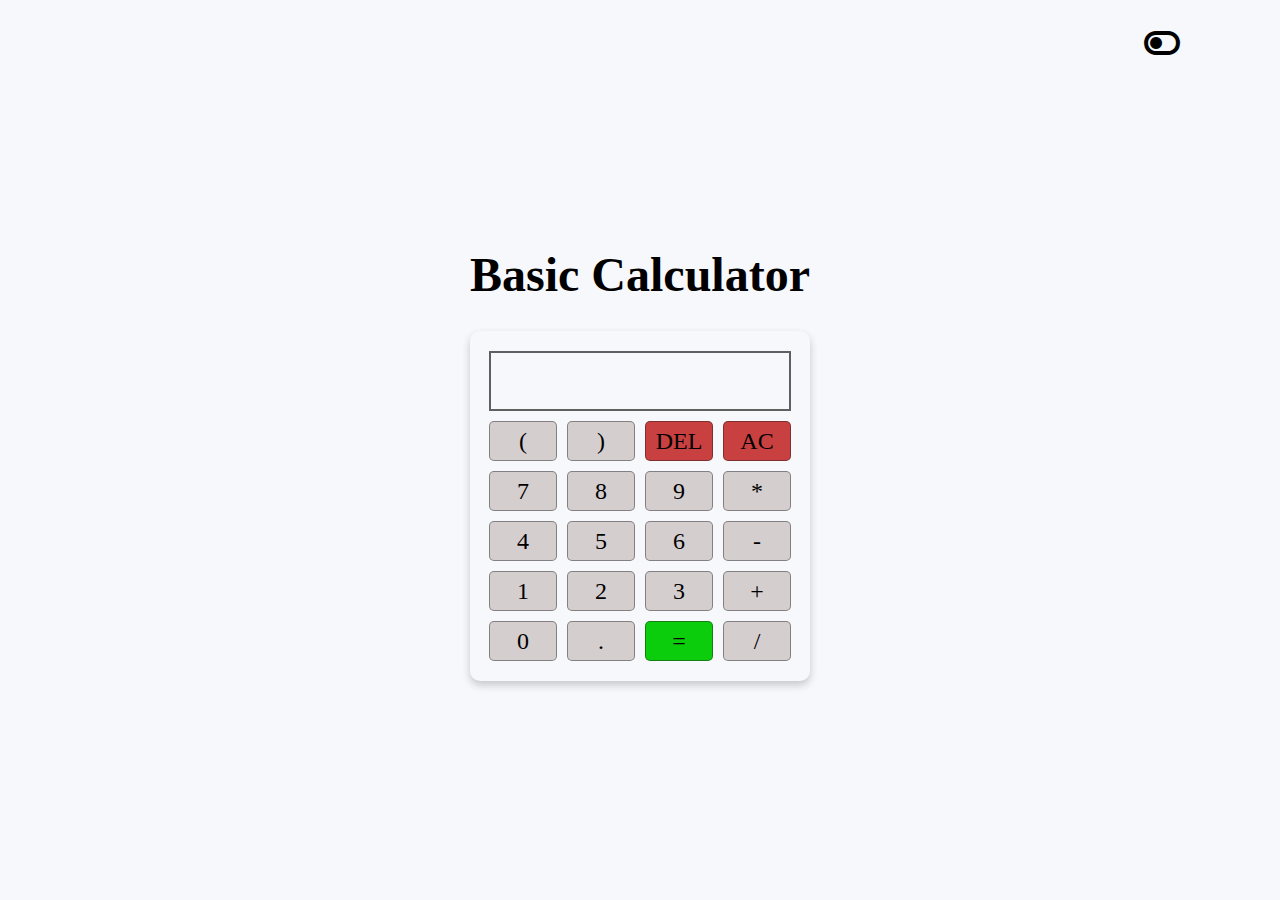
<file: Calculator/index.html>
<!DOCTYPE html>
<html lang="en">
  <head>
    <meta charset="UTF-8" />
    <meta name="viewport" content="width=device-width, initial-scale=1.0" />
    <title>Calculator</title>
    <link rel="stylesheet" href="calculator.css" type="text/css" />
    <link rel="stylesheet" href="https://cdnjs.cloudflare.com/ajax/libs/font-awesome/6.5.1/css/all.min.css"/>
    <script type="text/javascript" src="calculator.js" defer></script>
  </head>
  <body>
    <section>
      <div id="theme-toggler" aria-label="Toggle theme"><i class="fa-solid fa-toggle-off"></i></i></div>
      <h1>Basic Calculator</h1>
      <div class="main-container">
        <div class="calculator">
          <div id="display"></div>
          <button class="calculator-btn">(</button>
          <button class="calculator-btn">)</button>
          <button class="red-color calculator-btn" >DEL</button>
          <button class="red-color calculator-btn">AC</button>
          <button class="calculator-btn">7</button>
          <button class="calculator-btn">8</button>
          <button class="calculator-btn">9</button>
          <button class="calculator-btn">*</button>
          <button class="calculator-btn">4</button>
          <button class="calculator-btn">5</button>
          <button class="calculator-btn">6</button>
          <button class="calculator-btn">-</button>
          <button class="calculator-btn">1</button>
          <button class="calculator-btn">2</button>
          <button class="calculator-btn">3</button>
          <button class="calculator-btn">+</button>
          <button class="calculator-btn">0</button>
          <button class="calculator-btn">.</button>
          <button class="green-color calculator-btn">=</button>
          <button class="calculator-btn">/</button>
        </div>
      </div>
    </section>
  </body>
</html>
</file>
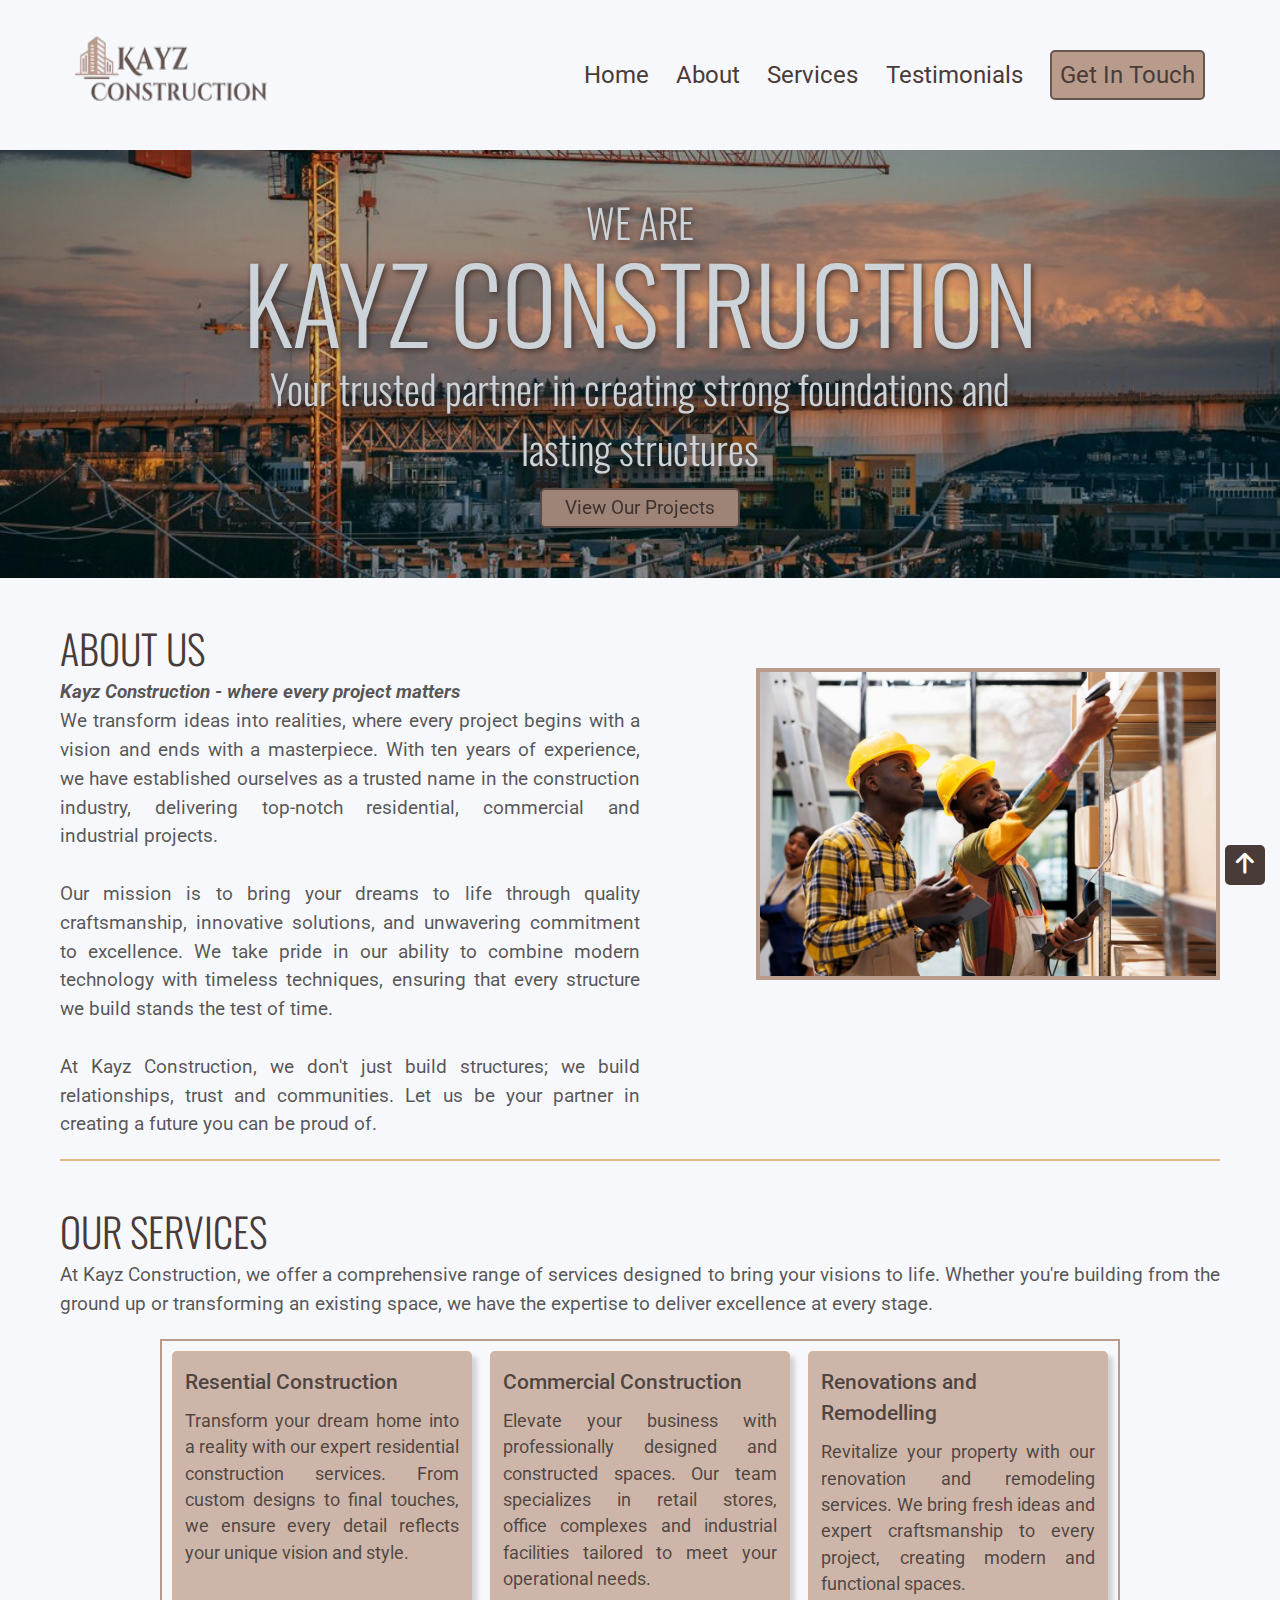
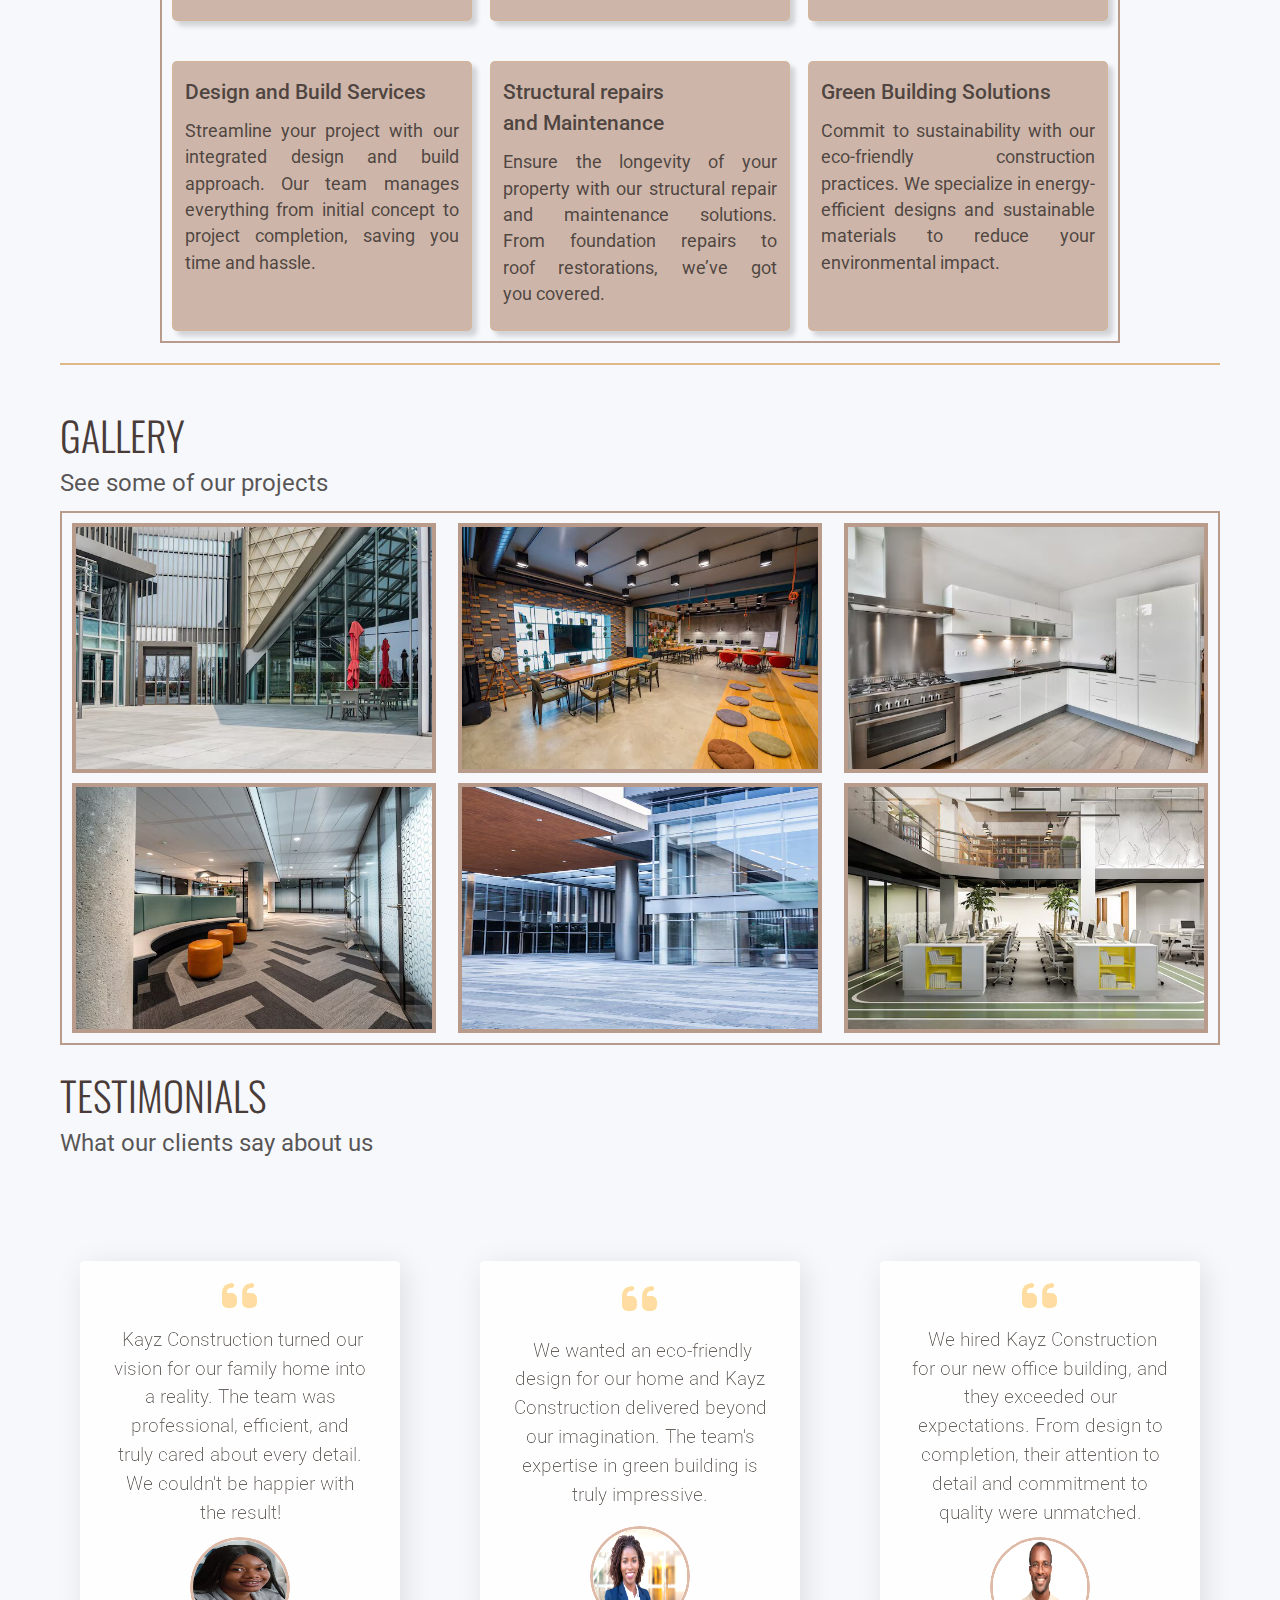
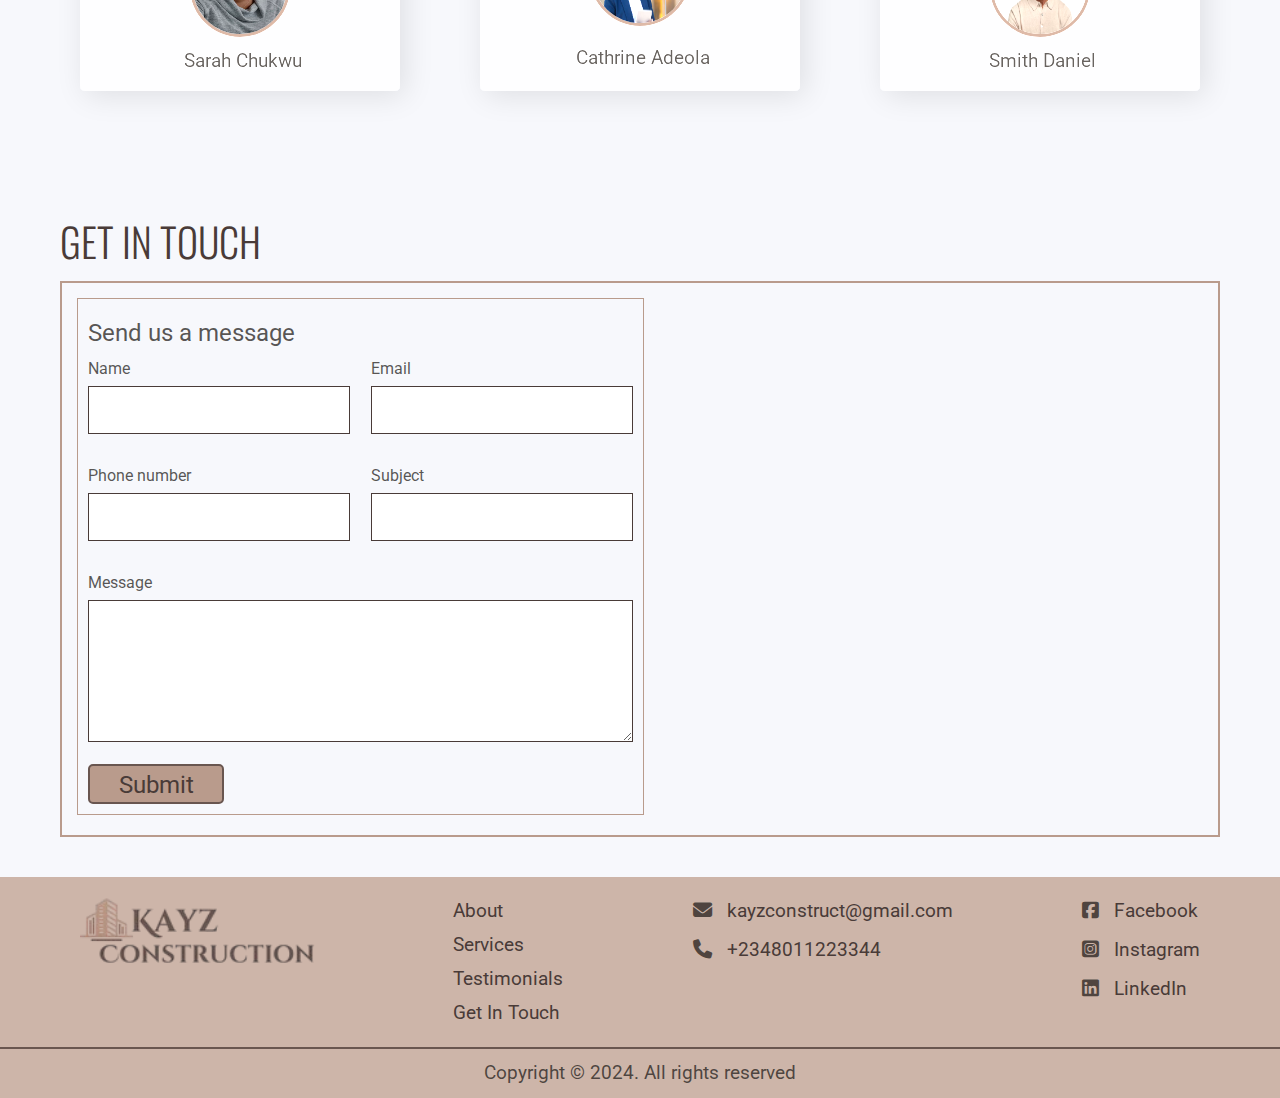
<file: Landing-Page/index.html>
<!DOCTYPE html>
<html lang="en">
  <head>
    <meta charset="UTF-8" />
    <meta name="viewport" content="width=device-width, initial-scale=1.0" />
    <title>Landing Page</title>
    <link rel="stylesheet" href="landing_page.css" type="text/css" />
    <link
      rel="stylesheet"
      href="https://cdnjs.cloudflare.com/ajax/libs/font-awesome/6.5.1/css/all.min.css"
    />
  </head>
  <body>
    <header class="header">
      <section class="primary-nav-container">
        <figure class="figure-img">
          <img src="img/brand-logo.png" alt="Brand Logo" width="200" height="200" />
        </figure>
        <li class="small-screen-nav-diff">
          <a href="#Contact">Get In Touch</a>
        </li>
      </section>
      <nav aria-label="primary-navigation" class="primary-nav">
        <ul>
          <li><a href="#Home">Home</a></li>
          <li><a href="#About-us">About</a></li>
          <li><a href="#Services">Services</a></li>
          <li><a href="#Testimonials">Testimonials</a></li>
          <li><a href="#Contact">Get In Touch</a></li>
        </ul>
      </nav>
    </header>
    <section class="hero">
      <section class="hero-text">
        <h1>
          WE ARE <span class="upper-case-text">KAYZ CONSTRUCTION</span>
          <span class="lower-case-text">
            Your trusted partner in creating strong foundations and
            <span class="lower-case-text"> lasting structures</span></span
          >
        </h1>
      </section>
      <button><a href="#gallery">View Our Projects</a></button>
    </section>
    <main>
      <section class="about-container" id="About-us">
        <section class="text-section">
          <h2>ABOUT US</h2>
          <p class="italics">Kayz Construction - where every project matters</p>
          <p>
            We transform ideas into realities, where every project begins with a vision and ends with a
            masterpiece. With ten years of experience, we have established
            ourselves as a trusted name in the construction industry, delivering
            top-notch residential, commercial and industrial projects. <br />
            <br />Our mission is to bring your dreams to life through quality
            craftsmanship, innovative solutions, and unwavering commitment to
            excellence. We take pride in our ability to combine modern
            technology with timeless techniques, ensuring that every structure
            we build stands the test of time. <br /><br />At Kayz Construction,
            we don't just build structures; we build relationships, trust and
            communities. Let us be your partner in creating a future you can be
            proud of.
          </p>
        </section>
        <section class="img-section">
          <img src="img/construct-img-2.jpg" alt="Men at construction site" />
        </section>
      </section>
      <section id="Services" class="services-section">
        <h2>OUR SERVICES</h2>
        <p>
          At Kayz Construction, we offer a comprehensive range of services
          designed to bring your visions to life. Whether you're building from
          the ground up or transforming an existing space, we have the expertise
          to deliver excellence at every stage.
        </p>
        <section class="services">
          <div class="services-content">
            <h3>Resential Construction</h3>
            <p>
              Transform your dream home into a reality with our expert
              residential construction services. From custom designs to final
              touches, we ensure every detail reflects your unique vision and
              style.
            </p>
          </div>
          <div class="services-content">
            <h3>Commercial Construction</h3>
            <p>
              Elevate your business with professionally designed and constructed
              spaces. Our team specializes in retail stores, office complexes
              and industrial facilities tailored to meet your operational needs.
            </p>
          </div>
          <div class="services-content">
            <h3>Renovations and Remodelling</h3>
            <p>
              Revitalize your property with our renovation and remodeling
              services. We bring fresh ideas and expert craftsmanship to every
              project, creating modern and functional spaces.
            </p>
          </div>
          <div class="services-content">
            <h3>Design and Build Services</h3>
            <p>
              Streamline your project with our integrated design and build
              approach. Our team manages everything from initial concept to
              project completion, saving you time and hassle.
            </p>
          </div>
          <div class="services-content">
            <h3>Structural repairs and Maintenance</h3>
            <p>
              Ensure the longevity of your property with our structural repair
              and maintenance solutions. From foundation repairs to roof
              restorations, we’ve got you covered.
            </p>
          </div>
          <div class="services-content">
            <h3>Green Building Solutions</h3>
            <p>
              Commit to sustainability with our eco-friendly construction
              practices. We specialize in energy-efficient designs and
              sustainable materials to reduce your environmental impact.
            </p>
          </div>
        </section>
      </section>
      <section id="gallery" class="gallery testimonial-text">
        <h2>GALLERY</h2>
        <p>See some of our projects</p>
        <section class="gallery-content">
          <img src="img/construct-img-3.jpg" alt="gallery-image" />
          <img src="img/construct-img-4.jpg" alt="gallery-image" />
          <img src="img/construct-img-5.jpg" alt="gallery-image" />
          <img src="img/construct-img-6.jpg" alt="gallery-image" />
          <img src="img/construct-img-7.jpg" alt="gallery-image" />
          <img src="img/construct-img-8.jpg" alt="gallery-image" />
        </section>
      </section>
      <section id="Testimonials" class="testimonials-section">
        <section class="testimonial-text">
          <h2>TESTIMONIALS</h2>
          <p>What our clients say about us</p>
        </section>
        <section class="testimonial-bg">
          <section class="testimonial-card">
            <i class="fa fa-quote-left" aria-hidden="true"></i>
            <p>
              Kayz Construction turned our vision for our family home into a
              reality. The team was professional, efficient, and truly cared
              about every detail. We couldn't be happier with the result!
            </p>
            <img src="img/client-img-1.jpg" alt="client image" />
            <p class="name">Sarah Chukwu</p>
          </section>
          <section class="testimonial-card">
            <i class="fa fa-quote-left" aria-hidden="true"></i>
            <p>
              We wanted an eco-friendly design for our home and Kayz
              Construction delivered beyond our imagination. The team's
              expertise in green building is truly impressive.
            </p>
            <img src="img/client-img-2.jpg" alt="client image" />
            <p class="name">Cathrine Adeola</p>
          </section>
          <section class="testimonial-card">
            <i class="fa fa-quote-left" aria-hidden="true"></i>
            <p>
              We hired Kayz Construction for our new office building, and they
              exceeded our expectations. From design to completion, their
              attention to detail and commitment to quality were unmatched.
            </p>
            <img src="img/client-img-3.jpg" alt="client image" />
            <p class="name">Smith Daniel</p>
          </section>
        </section>
      </section>
      <section id="Contact" class="contact-section">
        <h2>GET IN TOUCH</h2>
        <section class="contact-content">
          <form action="" class="form-section">
            <h3>Send us a message</h3>
            <div class="form-row">
              <div class="form-div">
                <label for="name">Name</label>
                <input
                  type="text"
                  name="full_name"
                  id="name"
                  autocomplete="on"
                />
              </div>
              <div class="form-div">
                <label for="email">Email</label>
                <input
                  type="email"
                  id="email"
                  name="e-mail"
                  autocomplete="on"
                />
              </div>
            </div>
            <div class="form-row">
              <div class="form-div">
                <label for="phone-number">Phone number</label>
                <input type="tel" id="phone-number" name="tel-number" />
              </div>
              <div class="form-div">
                <label for="subject">Subject</label>
                <input type="text" id="subject" name="title" />
              </div>
            </div>
            <div class="form-textarea">
              <label for="message">Message</label>
              <textarea name="message-content" id="message" rows="5"></textarea>
            </div>
            <button type="submit">Submit</button>
          </form>
          <section class="map-section">
            <iframe
              src="https://www.google.com/maps/embed?pb=!1m18!1m12!1m3!1d253682.6365364848!2d3.118804341705068!3d6.548028132967695!2m3!1f0!2f0!3f0!3m2!1i1024!2i768!4f13.1!3m3!1m2!1s0x103b8b2ae68280c1%3A0xdc9e87a367c3d9cb!2sLagos!5e0!3m2!1sen!2sng!4v1735390033186!5m2!1sen!2sng"
              width="600"
              height="450"
              style="border: 0"
              allowfullscreen=""
              loading="lazy"
              class="about-section"
            ></iframe>
          </section>
        </section>
      </section>
    </main>
    <footer class="footer">
      <section class="footer-section">
        <figure class="figure-img">
          <img src="img/brand-logo.png" alt="Brand Logo" />
        </figure>
        <nav aria-label="secondary-navigation" class="secondary-nav">
          <ul>
            <li><a href="#About-us">About</a></li>
            <li><a href="#Services">Services</a></li>
            <li><a href="#Testimonials">Testimonials</a></li>
            <li><a href="#Contact">Get In Touch</a></li>
          </ul>
        </nav>
        <aside class="media-links">
          <span
            ><i class="fa-solid fa-envelope"></i
            ><a href="mailto:kayzconstruct@gmail.com"
              >kayzconstruct@gmail.com</a
            ></span
          >
          <span
            ><i class="fa-solid fa-phone"></i
            ><a href="tel:+2348011223344">+2348011223344</a></span
          >
        </aside>
        <aside class="media-links social-links">
          <span
            ><i class="fa-brands fa-square-facebook"></i
            ><a href="#">Facebook</a></span
          >
          <span
            ><i class="fa-brands fa-square-instagram"></i
            ><a href="#">Instagram</a></span
          >
          <span
            ><i class="fa-brands fa-linkedin"></i><a href="#">LinkedIn</a></span
          >
        </aside>
      </section>
      <aside class="copyright">
        <p>Copyright &copy; 2024. All rights reserved</p>
      </aside>
    </footer>
    <aside class="go-to-top">
      <a href="#top"><i class="fa-solid fa-arrow-up"></i></a>
    </aside>
  </body>
</html>
</file>
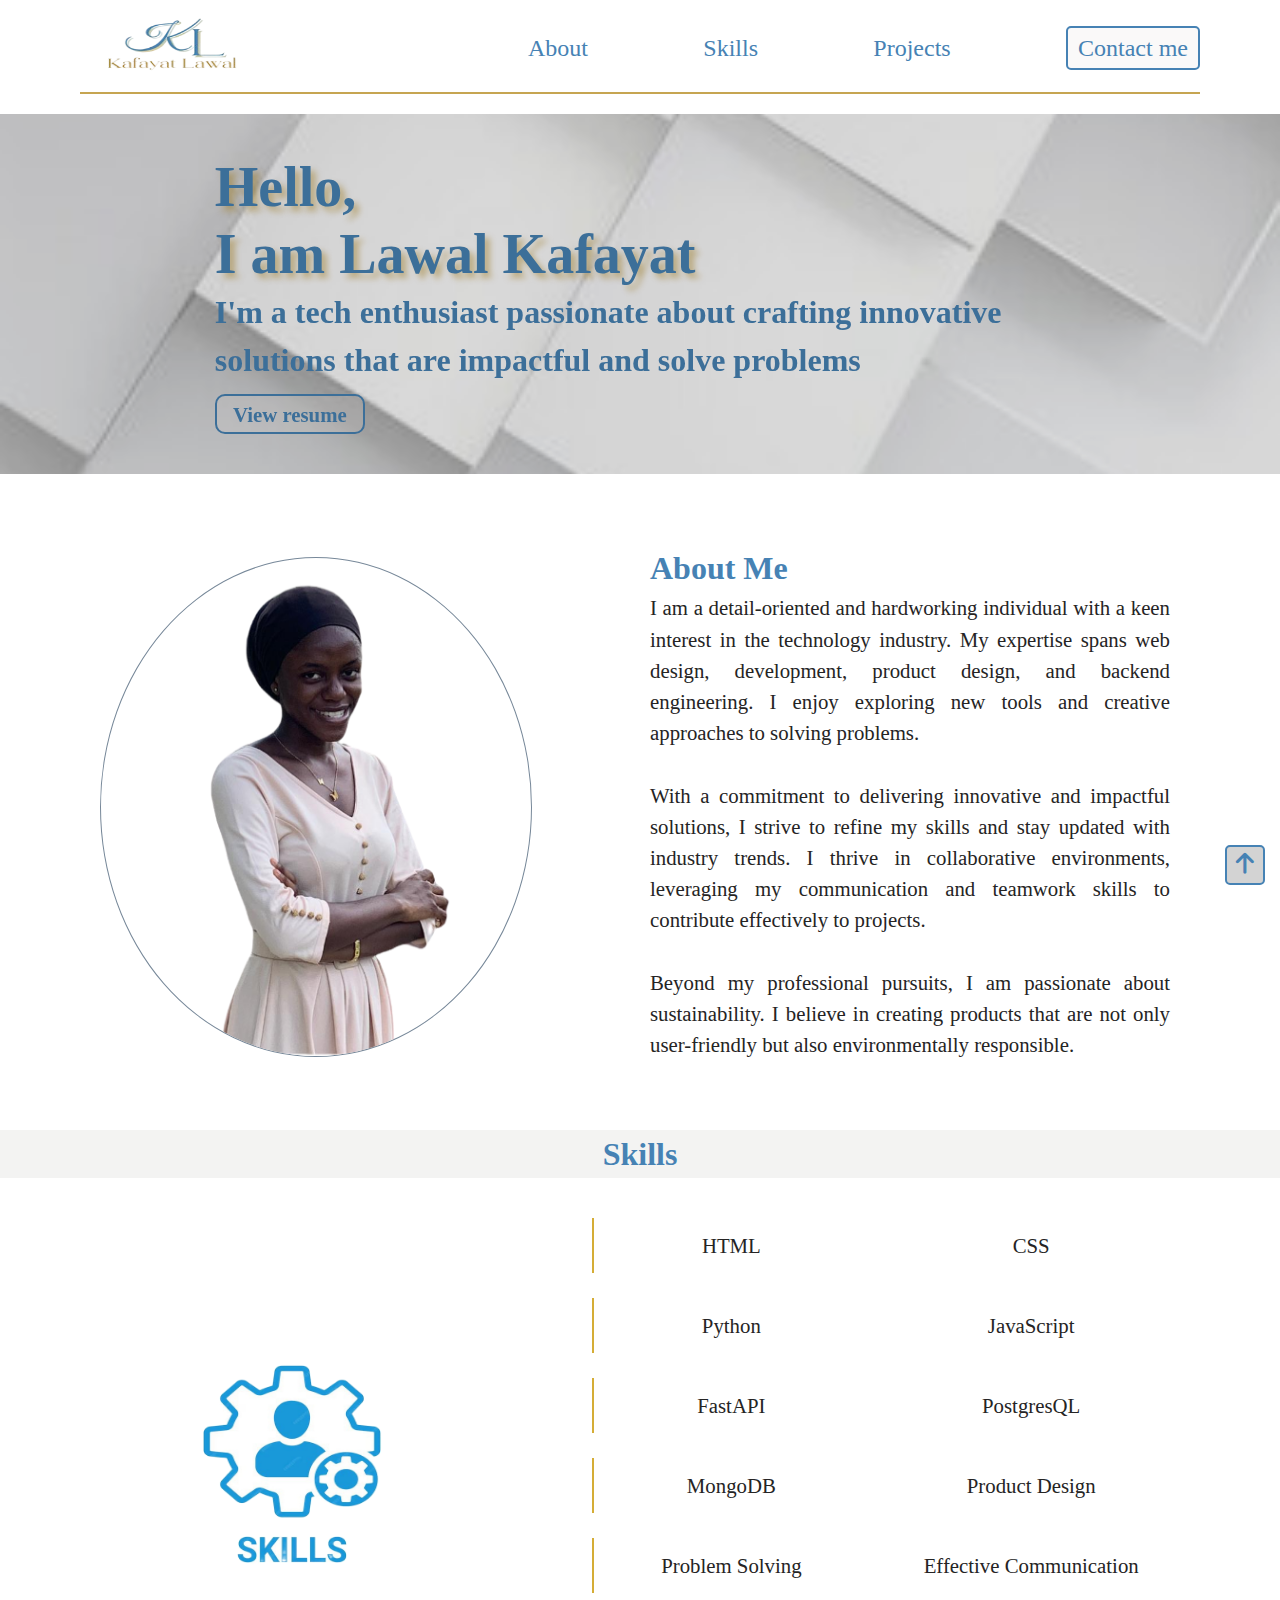
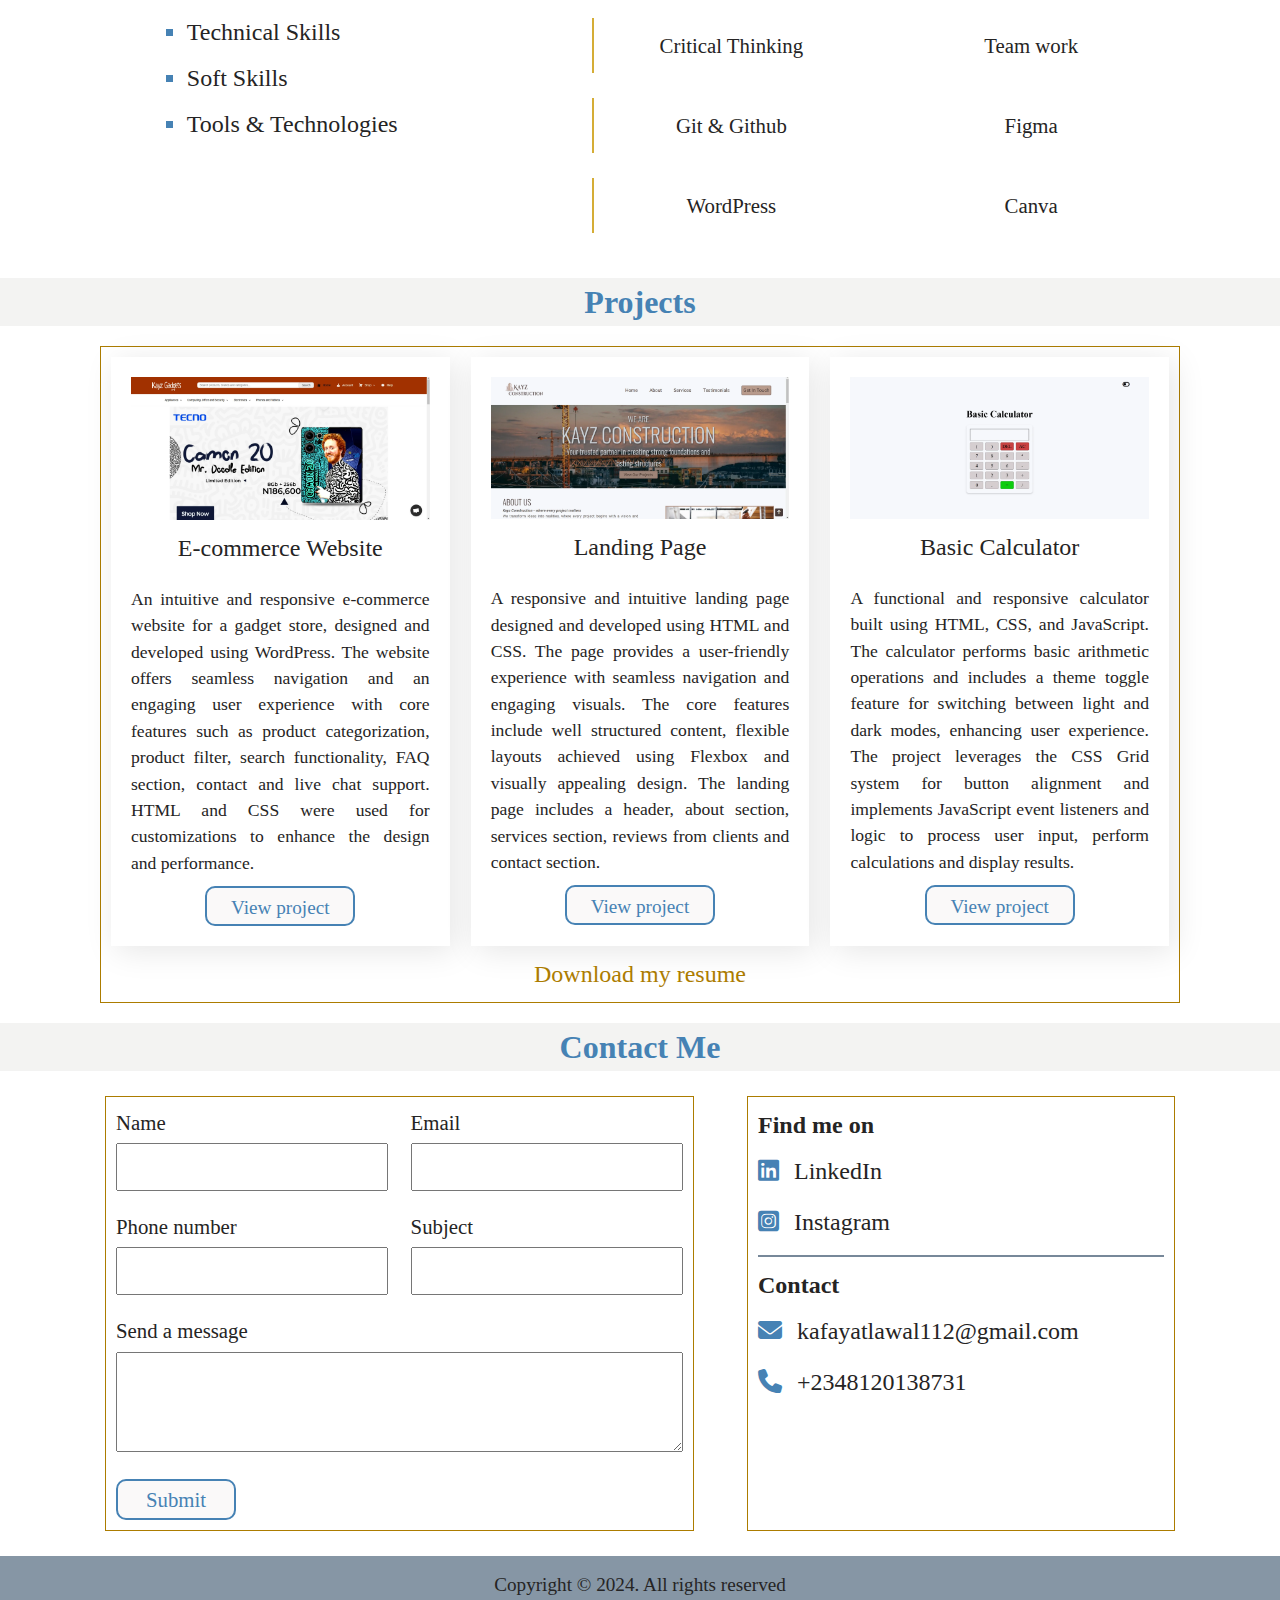
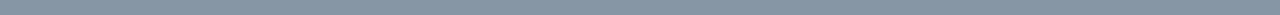
<file: Portfolio-Website/index.html>
<!DOCTYPE html>
<html lang="en">
  <head>
    <meta charset="UTF-8" />
    <meta name="viewport" content="width=device-width, initial-scale=1.0" />
    <title>Portfolio Website</title>
    <link rel="stylesheet" href="portfolio.css" type="text/css" />
    <link
      rel="stylesheet"
      href="https://cdnjs.cloudflare.com/ajax/libs/font-awesome/6.5.1/css/all.min.css"
    />
  </head>

  <body>
    <header class="header">
      <section class="nav-header">
        <section class="primary-nav-container">
          <figure class="figure-img">
            <img
              src="img/my-logo.png"
              alt="Brand Logo"
              width="200"
              height="200"
            />
          </figure>
          <ul>
            <li class="small-screen-contact-nav cta">
              <a href="#Contact">Contact me</a>
            </li>
          </ul>
        </section>
        <nav class="primary-nav">
          <ul>
            <li><a href="#About">About</a></li>
            <li><a href="#Skills">Skills</a></li>
            <li><a href="#Projects">Projects</a></li>
            <li class="cta"><a href="#Contact">Contact me</a></li>
          </ul>
        </nav>
      </section>
      <section class="hero">
        <section class="hero-text">
          <h1>
            Hello, <br />
            I am Lawal Kafayat<br>
          </h1>
            <h2>I'm a tech enthusiast passionate about crafting innovative solutions that are impactful and solve problems
            </h2>
          <button><a href="https://drive.google.com/file/d/1xu2P-2gMVBEeeeTTWrvNlwCLoGIMrp4p/view?usp=drive_link" target="_blank">View resume</a></button>
        </section>
      </section>
    </header>
    <main>
      <section id="About" class="about">
        <figure>
          <img src="img/about-picture.png" alt="My picture" />
        </figure>
        <section class="about-content">
          <h2>About Me</h2>
          <p>
            I am a detail-oriented and hardworking individual with a keen
            interest in the technology industry. My expertise spans web design,
            development, product design, and backend engineering. I enjoy
            exploring new tools and creative approaches to solving problems. <br> <br>
            With a commitment to delivering innovative and impactful solutions,
            I strive to refine my skills and stay updated with industry trends.
            I thrive in collaborative environments, leveraging my communication
            and teamwork skills to contribute effectively to projects. <br> <br> Beyond my
            professional pursuits, I am passionate about sustainability. I
            believe in creating products that are not only user-friendly but
            also environmentally responsible.
          </p>
        </section>
      </section>
      <section id="Skills" class="skills-section">
        <h2>Skills</h2>
        <section class="skills">
          <section class="skill-info">
            <img src="img/skills-img.png" alt="" />
            <ul>
              <li>Technical Skills</li>
              <li>Soft Skills</li>
              <li>Tools & Technologies</li>
            </ul>
          </section>
          <section class="skill-content">
            <div class="skill-row">
              <p>HTML</p>
              <p>CSS</p>
            </div>
            <div class="skill-row">
              <p>Python</p>
              <p>JavaScript</p>
            </div>
            <div class="skill-row">
              <p>FastAPI</p>
              <p>PostgresQL</p>
            </div>
            <div class="skill-row">
              <p>MongoDB</p>
              <p>Product Design</p>
            </div>
            <div class="skill-row">
              <p>Problem Solving</p>
              <p>Effective Communication</p>
            </div>
            <div class="skill-row">
              <p>Critical Thinking</p>
              <p>Team work</p>
            </div>
            <div class="skill-row">
              <p>Git & Github</p>
              <p>Figma</p>
            </div>
            <div class="skill-row">
              <p>WordPress</p>
              <p>Canva</p>
            </div>
          </section>
        </section>
      </section>
      <section id="Projects" class="project-section">
        <h2>Projects</h2>
        <section class="project-details">
          <section class="project-description">
            <aside>
              <figure>
                <img src="img/project-1.webp" alt="E-commerce Website Project" />
                <figcaption>E-commerce Website</figcaption>
              </figure>
              <p>An intuitive and responsive e-commerce website for a gadget store, designed and developed using WordPress. The website offers seamless navigation and an engaging user experience with core features such as product categorization, product filter, search functionality, FAQ section, contact and live chat support. HTML and CSS were used for customizations to enhance the design and performance.</p>
              <button><a href="https://kayzgadgets.com.ng/" target="_blank">View project</a></button>
            </aside>
            <aside>
              <figure>
                <img src="img/project-2.webp" alt="Landing Page Project" />
                <figcaption>Landing Page</figcaption>
              </figure>
              <p>A responsive and intuitive landing page designed and developed using HTML and CSS. The page provides a user-friendly experience with seamless navigation and engaging visuals. The core features include well structured content, flexible layouts achieved using Flexbox and visually appealing design. The landing page includes a header, about section, services section, reviews from clients and contact section.</p>
              <button><a href="https://kayz-construction-landing-page.vercel.app/" target="_blank">View project</a></button>
            </aside>
            <aside>
              <figure>
                <img src="img/project-3.webp" alt="Calculator Project" />
                <figcaption>Basic Calculator</figcaption>
              </figure>
              <p>A functional and responsive calculator built using HTML, CSS, and JavaScript. The calculator performs basic arithmetic operations and includes a theme toggle feature for switching between light and dark modes, enhancing user experience. The project leverages the CSS Grid system for button alignment and implements JavaScript event listeners and logic to process user input, perform calculations and display results.</p>
              <button><a href="https://basic-calculator-1.vercel.app/" target="_blank">View project</a></button>
            </aside>
          </section>
          <a href="files/Kafayat_Lawal_Resume.pdf" download>Download my resume</a>
        </section>
        
      </section>
      <section id="Contact" class="contact-section">
        <h2>Contact Me</h2>
        <section class="contact">
          <form action="">
            <div class="form-row">
              <div class="form-div">
                <label for="name">Name</label>
                <input type="text" name="full-name" id="name" autocomplete="on" />
              </div>
              <div class="form-div">
                <label for="email">Email</label>
                <input type="email" name="mail" id="email" autocomplete="on"/>
              </div>
            </div>
            <div class="form-row">
              <div class="form-div">
                <label for="phone-number">Phone number</label>
                <input type="tel" name="tel-number" id="phone-number" />
              </div>
              <div class="form-div">
                <label for="subject">Subject</label>
                <input type="text" name="title" id="subject" />
              </div>
            </div>
            <div>
              <label for="message">Send a message</label>
              <textarea name="message" id="message"></textarea>
            </div>
            <button type="submit">Submit</button>
          </form>
          <section class="contact-info">
            <h3>Find me on</h3>
            <a href="https://www.linkedin.com/in/kafayat-lawal-bb5686263/" target="_blank"><i class="fa-brands fa-linkedin"></i>LinkedIn</a>
            <a href="#"
              ><i class="fa-brands fa-square-instagram"></i>Instagram</a
            >
            <hr />
            <h3>Contact</h3>
            <a href="mailto:kafayatlawal112@gmail.com"
              ><i class="fa-solid fa-envelope"></i>kafayatlawal112@gmail.com</a
            >
            <a href="tel:+2348120138731"
              ><i class="fa-solid fa-phone"></i>+2348120138731</a
            >
          </section>
        </section>
      </section>
    </main>
    <footer class="footer">
      <aside>
        <p>Copyright &copy; 2024. All rights reserved</p>
      </aside>
    </footer>
    <aside class="go-to-top">
      <a href="#top"><i class="fa-solid fa-arrow-up"></i></a>
    </aside>
  </body>
</html>
</file>
<file: Calculator/calculator.css>
:root {
    --body-bg-color: #f7f8fc;
    --theme-same-color: #000000;
    --button-bg-color: #c4babaae;
    --button-bg-color-hover: #c4baba70;
    --button-border: #1f1e1e71;
    --calculator-bg-color: #bdbaba00;
    --calculator-shadow: #00000033;
    --display-border: #1f1e1eb2;
    --red-color-btn: #c94040;
    --red-color-btn-hover: #c94040de;
    --green-color-btn: #0ccd0c;
    --green-color-btn-hover: #0ccd0cb6;
}

.darkmode {
    --body-bg-color: #262525;
    --theme-same-color: #ffffff;
    --button-bg-color: #838080ae;
    --button-bg-color-hover: #83808070;
    --button-border: #afa6a6a7;
    --calculator-bg-color: #333333;
    --calculator-shadow: #05040433;
    --display-border: #afa6a6e3;
}

/* CSS Reset Begins */
*,
*::before,
*::after {
  box-sizing: border-box;
}

* {
  margin: 0;
}

body {
  line-height: 1.5;
  -webkit-font-smoothing: antialiased;
}

img,
picture,
video,
canvas,
svg {
  display: block;
  max-width: 100%;
}

input,
button,
textarea,
select {
  font: inherit;
}

p,
h1,
h2,
h3,
h4,
h5,
h6 {
  overflow-wrap: break-word;
}

p {
  text-wrap: pretty;
}

h1,
h2,
h3,
h4,
h5,
h6 {
  text-wrap: balance;
}

#root,
#__next {
  isolation: isolate;
}
/* CSS Reset Ends */

body {
  min-height: 100vh;
  background-color: var(--body-bg-color);
  display: flex;
  align-items: center;
  justify-content: center;
}

h1 {
  color: var(--theme-same-color);  
  font-size: 3rem;
  margin: 20px 0;
  text-align: center;
}

.main-container {
  width: 100%;
  margin: auto;
}

.calculator {
  box-shadow: 0 4px 8px var(--calculator-shadow);
  display: grid;
  padding: 20px 0;
  grid-template-columns: repeat(4, 20%);
  background-color: var(--calculator-bg-color);
  gap: 10px;
  justify-content: center;
  border-radius: 10px;
}

#display {
  font-size: 2rem;
  justify-content: center;
  align-items: center; 
  border: 2px solid var(--display-border); 
  color: var(--theme-same-color);
  grid-row: 1/8; 
  grid-column: 1/5; 
  padding: 5px; 
  overflow-x: auto; 
  white-space: nowrap;
  text-align: right;
}


button {
  color: var(--theme-same-color);  
  border-radius: 5px;
  border: 1px solid var(--button-border);
  background-color: var(--button-bg-color);
  font-size: 1.5rem;
  cursor: pointer;
}

button:hover,
button:active {
  background-color: var(--button-bg-color-hover);
}

.red-color {
  background-color: var(--red-color-btn);
}

.red-color:hover,
.red-color:active {
  background-color: var(--red-color-btn-hover);
}

.green-color {
  background-color: var(--green-color-btn);
}

.green-color:hover,
.green-color:active {
  background-color: var(--green-color-btn-hover);
}

#theme-toggler {
  position: absolute;
  top: 20px;
  right: 100px;
  font-size: 2rem;
  cursor: pointer;
  color: var(--theme-same-color);
}

/* Media Queries */
@media screen and (max-width: 320px) {
  h1 {
    font-size: 2rem;
  }

  #display {
    font-size: 1.5rem;
  }

  button {
    font-size: 1rem;
  }

  #theme-toggler {
    top: 0px;
    right: 5px;
  }
}

@media screen and (320px < width < 768px) {
  #theme-toggler {
    top: 4px;
    right: 20px;
  }
}

@media screen and (width < 425px) {
  .main-container {
    width: 80%;
    margin: auto;
  }
}
</file>
<file: Landing-Page/landing_page.css>
@import url('https://fonts.googleapis.com/css2?family=Oswald:wght@200..700&family=Roboto:ital,wght@0,100;0,300;0,400;0,500;0,700;0,900;1,100;1,300;1,400;1,500;1,700;1,900&display=swap');


/* CSS Reset Begins */

*,
*::before,
*::after {
    box-sizing: border-box;
}

* {
    margin: 0;
}

body {
    line-height: 1.5;
    -webkit-font-smoothing: antialiased;
}

img,
picture,
video,
canvas,
svg {
    display: block;
    max-width: 100%;
}

input,
button,
textarea,
select {
    font: inherit;
}

p,
h1,
h2,
h3,
h4,
h5,
h6 {
    overflow-wrap: break-word;
}

p {
    text-wrap: pretty;
}

h1,
h2,
h3,
h4,
h5,
h6 {
    text-wrap: balance;
}

#root,
#__next {
    isolation: isolate;
}

/* CSS Reset Ends */

html {
    background-color: #f7f8fc;
    scroll-behavior: smooth;
}

body {
    color: #251f1cc2;
}

.header {
    margin: 20px 60px 20px;
}

a {
    text-decoration: none;
    color: #493b38;
}

a:hover {
    color: #251e1c;
}

ul {
    padding: 0;
}

.primary-nav ul {
    list-style-type: none;
}


h1,
h2 {
    font-family: "Oswald", serif, se;
    font-weight: 300;
}

h2 {
    color: #493b38;
    line-height: 1.5;
}

h3,
p,
label,
a,
button {
    font-family: "Roboto", serif;
    font-weight: 400;
}


/* Hero section */
.hero {
    background-image: url("img/construct-img-1.jpg");
    filter: brightness(85%);
    margin-bottom: 40px;
    background-size: 100%;
    background-position: right;
    background-repeat: no-repeat;
    display: flex;
    flex-direction: column;
    color: white;
    padding: 50px 0;
}


.hero-text h1 {
    font-size: 2.5rem;
    color: aliceblue;
    text-shadow: 2px 2px 6px #493b38;
    text-align: center;
    line-height: 1.1;
    font-family: "Oswald", serif;
}

.hero button {
    margin-top: 10px;
    font-size: 1.2rem;
    width: 200px;
    align-self: center;
}


span.upper-case-text {
    display: block;
    font-size: 6.5rem;
    text-wrap: nowrap;
}

span.lower-case-text {
    display: block;
    font-size: 2.5rem;
    line-height: 1.5;
}


/* About */
.about-container {
    display: flex;
    justify-content: space-between;
}

.about-container,
.services-section,
.contact-section {
    margin: 0 60px 40px
}

.text-section,
.form-section {
    width: 50%;
}

section>p,
.services-section>p {
    font-size: 1.2rem;
}

section>h2 {
    font-size: 2.5rem;
}

p.italics {
    font-style: italic;
    font-weight: bold;
}

.img-section {
    width: 40%;
    margin-top: 50px;
}

.img-section img {
    border: 4px solid #b99b8c;
}

.about-container,
.services-section {
    padding-bottom: 20px;
    border-bottom: 2px solid burlywood;
}


/* Services */
.services-section p {
    text-align: justify;
}

.services {
    border: 2px solid #b99b8c;
    margin: 20px 100px 0;
    display: flex;
    justify-content: space-between;
    flex-wrap: wrap;
    row-gap: 40px;
    padding: 10px;
}

div.services-content {
    border: 1px solid rgba(222, 184, 135, 0.438);
    width: 32%;
    height: 270px;
    padding: 15px 12px 0;
    border-radius: 5px;
    background-color: #cdb5a9;
    box-shadow: 5px 5px 5px #00000028;
}

.services-content:hover {
    background-color: #b99b8c;
    transform: scale(1.03);
}

.services-content>p {
    font-size: 1.1rem;
}

.text-section,
.services-content>p {
    text-align: justify;
}

.services-content>h3 {
    font-size: 1.3rem;
    margin-bottom: 10px;
    font-weight: 500;
}


/* Gallery */
.gallery-content {
    display: flex;
    flex-wrap: wrap;
    border: 2px solid #b99b8c;
    justify-content: space-between;
    gap: 10px;
    padding: 10px;
    margin-top: 10px;
}

.gallery-content img {
    width: 32%;
    height: 250px;
    border: 4px solid #b99b8c;
}


/* Testimonials */
.testimonials-section {
    margin-bottom: 40px;
}

.testimonial-text p {
    font-size: 1.5rem;
}

.testimonial-text {
    margin: 0 60px 20px;
}

section.testimonial-bg {
    background-image: url("img/testimonial-bg.jpg");
    filter: brightness(120%);
    background-attachment: fixed;
    background-repeat: no-repeat;
    background-position: top;
    background-size: cover;
    display: flex;
    justify-content: space-evenly;
}

.testimonial-card {
    margin: 80px 0;
    border-radius: 5px;
    width: 25%;
    background-color: rgba(255, 255, 255, 0.849);
    box-shadow: 5px 5px 30px rgba(0, 0, 0, 0.1);
    cursor: pointer;
    padding: 15px 30px;
    display: flex;
    flex-direction: column;
    gap: 10px;
}


.testimonial-card img {
    width: 100px;
    height: 100px;
    border-radius: 50%;
    margin: auto;
    border: 3px solid #b99b8c;
}

.testimonial-card i {
    font-size: 2.5rem;
    color: burlywood;
    margin: auto;
}

.testimonial-card p {
    text-indent: 0.5ch;
    font-size: 1.2rem;
    font-weight: 300;
    text-align: center;
    margin: auto;

}

.testimonial-card .name {
    font-size: 1.2rem;
    text-align: center;
    font-weight: 400;
}


/* Get In Touch */
.form-section {
    margin: 15px 15px 20px 15px;
    border: 1px solid #b99b8c;
    padding: 10px;
}

.contact-content {
    display: flex;
    justify-content: space-between;
    border: 2px solid #b99b8c;
    margin-top: 10px;
}

.map-section {
    width: 48%;
    margin: 15px 15px 15px 0;
}

.map-section iframe {
    width: 100%;
    height: 100%;
}


.form-section h3 {
    font-size: 1.5rem;
    line-height: 2;
}

.form-row {
    width: 100%;
    display: flex;
    justify-content: space-between;
}

.form-div {
    width: 48%;
}

input {
    margin-bottom: 30px;
    width: 100%;
    height: 48px;
}

input, textarea {
    border: 1.5px solid #493b38;
    padding: 10px;
    outline: none;
}

input:focus, textarea:focus {
    border: 2px solid #b99b8c;
}

label {
    display: block;
    margin-bottom: 5px;
}

textarea {
    min-width: 100%;
    max-width: 100%;
    max-height: 200px;
    min-height: 80px;
    margin-bottom: 15px;
}

button {
    width: 25%;
    height: 40px;
    border-radius: 5px;
    font-size: 1.5rem;
    background-color: #b99b8c;
    border: 2px solid #695650;
    color: #493b38;

}


/* Footer */
.footer {
    width: 100%;
    background-color: #cdb5a9;
}

.footer-section {
    padding: 20px 80px;
    display: flex;
    justify-content: space-between;
    border-bottom: 2px solid #695650;
}

.secondary-nav ul {
    text-align: left;
    display: flex;
    flex-direction: column;
    gap: 5px;
    list-style-type: none;
}

.secondary-nav li,
.media-links,
.media-links i {
    font-size: 1.2rem;
}


.media-links p {
    font-size: 1.3rem;
    font-weight: 500;
}

aside.media-links {
    display: flex;
    flex-direction: column;
    gap: 10px;
}

.media-links i {
    margin-right: 15px;
}

.copyright {
    padding: 10px 0;
    text-align: center;
    font-size: 1.2rem;
}

.go-to-top {
	width: 40px;
	height: 40px;
	right: 15px;
	bottom: 15px;
	position: fixed;
	border: 2px solid #493b38;
	background-color: #493b38;
	border-radius: 5px;
    display: flex;
    align-items: center;
    justify-content: center;
}

.go-to-top i {
    font-size: 1.5rem;
    color: white;
}


/* Media Queries starts */
@media screen and (max-width: 320px) {
    .header {
        margin: 20px 5px 10px;
    }

    .about-container,
    .services-section,
    .contact-section {
        margin: 0 20px 40px
    }

    .testimonial-text {
        margin: 0 20px 20px;
    }

    li.small-screen-nav-diff {
        cursor: pointer;
        border-radius: 5px;
        background-color: #b99b8c;
        border: 2px solid #695650;
        padding: 8px;
        font-size: 0.6rem;
    }

    .hero-text h1 {
        font-size: 1rem;
    }

    span.upper-case-text {
        font-size: 1.2rem;
        text-wrap: wrap;
    }

    span.lower-case-text {
        font-size: 0.8rem;
        text-wrap: wrap;
    }

    h2 {
        font-size: 1rem;
    }

    button {
        width: 50%;
        font-size: 0.8rem;
    }

}


@media screen and (320px < width < 482px) {
    .header {
        margin: 20px 20px 10px;
    }

    li.small-screen-nav-diff {
        cursor: pointer;
        border-radius: 5px;
        background-color: #b99b8c;
        border: 2px solid #695650;
        padding: 10px;
        font-size: 1rem;
    }
}

@media screen and (width < 482px) {
    .hero-text h1 {
        text-align: center;
    }

    .hero button {
        align-self: center;
        font-size: 1rem;
        width: 160px;
    }
}

@media screen and (max-width: 768px) {
    .primary-nav-container {
        display: flex;
        flex-wrap: wrap;
        justify-content: space-between;
        align-items: center;
        padding: 10px 5px 10px 5px;
    }

    .figure-img img {
        width: 150px;
        height: 50px;
    }

    ul {
        display: flex;
        flex-wrap: wrap;
        padding: 0 5px 10px 5px;
        justify-content: space-between;
    }

    li {
        font-size: 1.2rem;
        display: inline-flex;
        flex-direction: row;
        justify-content: space-evenly;
    }

    .primary-nav li:nth-child(5) {
        display: none;
    }


    .about-container {
        flex-direction: column;
    }

    .text-section,
    .img-section {
        width: 100%;
    }

    .about-container,
    .services-section,
    .contact-section {
        margin: 0 30px 40px
    }

    .testimonial-text {
        margin: 0 30px 20px;
    }

    section.testimonial-bg {
        flex-wrap: wrap;
    }

    .testimonial-card {
        margin: 40px 0;
        width: 46%;
        gap: 15px;
    }

    .contact-content {
        flex-direction: column;
    }

    .form-section {
        width: 100%;
        margin: 5px auto;
        border: none;
    }

    .map-section {
        width: 100%;
        margin: 10px 0 20px;
        padding: 0 12px;
    }

    .map-section iframe {
        min-height: 500px;
    }

    .form-row {
        flex-direction: column;
        justify-content: center;
    }

    .form-div {
        width: 100%;
    }

    button {
        width: 30%;
        height: 40px;
        font-size: 1.2rem;
    }


}

@media screen and (482px < width <=768px) {
    .figure-img img {
        width: 200px;
        height: 80px;
    }

    li.small-screen-nav-diff {
        cursor: pointer;
        border-radius: 5px;
        background-color: #b99b8c;
        border: 2px solid #695650;
        padding: 10px;
        font-size: 1rem;
    }


    .hero-text h1 {
        font-size: 1.8rem;
    }


    span.upper-case-text {
        font-size: 4rem;
    }

    span.lower-case-text {
        font-size: 1.8rem;
    }

    div.services-content {
        width: 48%;
        height: 275px;
        padding: 15px 10px 0;
    }

    .services-content>p {
        font-size: 0.95rem;
    }

    .services {
        border: 2px solid #b99b8c;
        margin: 20px 0 0;
    }

}

@media screen and (max-width: 576px) {
    h2 {
        font-size: 1.8rem;
    }

    div.services-content {
        width: 100%;
        height: fit-content;
        padding: 15px 10px;
    }

    .services-content>p {
        font-size: 1rem;
        text-wrap: wrap;
    }

    .services {
        border: 2px solid #b99b8c;
        margin: 20px 0 0;
    }

    section.testimonial-bg {
        flex-wrap: wrap;
    }

    .testimonial-card {
        margin: 40px 0;
        width: 90%;
        gap: 15px;
    }

    button {
        width: 35%;
    }

    .gallery-content img {
        width: 100%;
    }
}

@media screen and (max-width: 425px) {
    .footer-section {
        padding: 0;
        flex-direction: column;
    }

    .footer .figure-img img {
        margin: 10px auto;
    }

    .secondary-nav ul {
        padding: 0;
        align-items: flex-start;
    }

    .secondary-nav,
    .media-links {
        padding: 20px 20px;
        font-weight: 500;
    }

    .hero-text h1 {
        font-size: 1.2rem;
    }

    span.upper-case-text {
        font-size: 2.5rem;
    }

    span.lower-case-text {
        font-size: 1.2rem;
    }

    
}

@media screen and (425px < width <=576px) {
    .footer-section {
        padding: 0;
        flex-direction: column;
    }

    .footer .figure-img img {
        margin: 10px auto;
    }

    .secondary-nav ul {
        align-items: flex-start;
        flex-direction: row;
    }

    .secondary-nav,
    .media-links {
        padding: 5px 10px;
    }

    aside.media-links {
        flex-direction: row;
        justify-content: space-between;
    }

    .secondary-nav li,
    .media-links a,
    .media-links i {
        font-size: 1rem;
    }


    .hero-text h1 {
        font-size: 1.5rem;
    }




    span.upper-case-text {
        font-size: 3rem;
    }

    span.lower-case-text {
        font-size: 1.5rem;
    }
}

@media screen and (576px < width <=768px) {

    .footer-section {
        padding: 20px 20px;
        display: flex;
        flex-wrap: wrap;
        justify-content: space-between;
    }

    .secondary-nav ul {
        align-items: flex-start;

    }

    .secondary-nav li,
    .media-links a,
    .media-links i {
        font-size: 1rem;
    }


    aside.media-links.social-links {
        margin: 10px auto;
        display: inline-block;
    }

    aside.media-links.social-links span {
        padding: 0 30px;
    }

    aside.media-links.social-links a,
    aside.media-links.socialinks li {
        font-size: 1.2rem;
    }

    .gallery-content img {
        width: 48%;
    }

}

@media screen and (width > 768px) {
    li.small-screen-nav-diff {
        display: none;
    }

    .header {
        display: flex;
        justify-content: space-between;
        align-items: center;
        padding: 15px 15px;
    }

    .figure-img img {
        height: 80px;
    }

    .primary-nav ul {
        display: flex;
        align-items: center;
        justify-content: space-between;
    }

    .primary-nav li {
        font-size: 1.5rem;
    }

    .primary-nav li:nth-child(5) {
        cursor: pointer;
        border-radius: 5px;
        background-color: #b99b8c;
        border: 2px solid #695650;
        padding: 5px 8px;
    }

}

@media screen and (769px < width <=1024px) {
    nav.primary-nav {
        width: 75%;
    }

    .primary-nav li {
        font-size: 1rem;
    }

    .figure-img img {
        width: 120px;
    }

    .hero-text h1 {
        font-size: 2.5rem;
    }


    span.upper-case-text {
        font-size: 5.5rem;
    }

    span.lower-case-text {
        font-size: 2.5rem;
    }

    .about-container {
        flex-direction: column;
    }

    .text-section,
    .img-section {
        width: 100%;
    }

    .about-container,
    .services-section,
    .contact-section {
        margin: 0 30px 40px
    }

    .testimonial-text {
        margin: 0 30px 20px;
    }

    div.services-content {
        width: 48%;
        height: 225px;
        padding: 15px 10px 0;
    }

    .services-content>p {
        font-size: 1rem;
        font-weight: 400;
    }

    .services {
        border: 2px solid #b99b8c;
        margin: 20px 20px 0;
    }

    section.testimonial-bg {
        flex-wrap: wrap;
    }

    .testimonial-card {
        margin: 40px 0;
        width: 45%;
        gap: 15px;
    }

    .footer-section {
        padding: 20px 30px;
    }
}

@media screen and (width > 1024px) {
    nav.primary-nav {
        width: 55%;
    }
}

@media screen and (769px < width <=1200px) {
    .primary-nav li {
        font-size: 1.2rem;
    }

    .form-row {
        flex-direction: column;
    }

    .form-div {
        width: 100%;
    }

    button {
        width: 30%;
        height: 40px;
        font-size: 1.2rem;
    }

}

@media screen and (1024px < width < 1200px) {
    div.services-content {
        width: 32%;
        height: 280px;
        padding: 15px 7px 0;
    }

    .services-content>p {
        font-size: 1.1rem;
    }

    .services {
        border: 2px solid #b99b8c;
        margin: 20px 20px 0;
    }

    .testimonial-card {
        margin: 80px 0;
        width: 30%;
        padding: 15px 20px;
    }

}
</file>
<file: Portfolio-Website/portfolio.css>
/* CSS Reset Begins */

*,
*::before,
*::after {
    box-sizing: border-box;
}

* {
    margin: 0;
}

body {
    line-height: 1.5;
    -webkit-font-smoothing: antialiased;
}

img,
picture,
video,
canvas,
svg {
    display: block;
    max-width: 100%;
}

input,
button,
textarea,
select {
    font: inherit;
}

p,
h1,
h2,
h3,
h4,
h5,
h6 {
    overflow-wrap: break-word;
}

p {
    text-wrap: pretty;
}

h1,
h2,
h3,
h4,
h5,
h6 {
    text-wrap: balance;
}

#root,
#__next {
    isolation: isolate;
}

/* CSS Reset Ends */


body {
    background-color: #ffffff;
    color: #252424;
    scroll-behavior: smooth;
}


/* Header */
.header {
    display: flex;
    flex-direction: column;
    margin-bottom: 20px;
}

ul {
    padding: 0;
}

li {
    list-style-type: none;
}

a {
    text-decoration: none;
}

.figure-img img {
    height: 85px;
}

.nav-header {
    display: flex;
    border-bottom: 2px solid #ac7b00ae;
    justify-content: space-between;
    margin: 5px 80px 20px;
    padding-bottom: 2px;
}

.nav-header a {
    color: #4682b4;
    font-weight: 400;
}

.nav-header a:hover {
    color: #ac7c00;
}

.cta {
    padding: 2px 10px;
    border-radius: 10px;
    background-color: #eae7e742;
    border: 2px solid #4682b4;
}

.hero {
    background-image: url("img/hero-bg.jpg");
    filter: brightness(85%);
    background-size: cover;
    background-repeat: no-repeat;
    background-position: right;
    display: flex;
    justify-content: center;
    padding: 30px 0;
}

.primary-nav {
    align-content: center;
}

.primary-nav ul {
    display: flex;
}

.hero-text {
    width: 68%;
    padding: 10px 10px 10px;
    animation-name: slide-in;
    animation-duration: 2s;
    animation-delay: 1s;
    animation-iteration-count: 1;

}

.hero-text h1 {
    line-height: 1.2;
    font-weight: 600;
    color: #4682b4;
    font-size: 3.5rem;
    text-align: left;
    text-shadow: 5px 5px 6px #ac7b0069;
}

.hero-text h2 {
    font-weight: 600;
    color: #4682b4;
    font-size: 2rem;
}

.hero-text button {
    background-color: #eae7e742;
    width: 150px;
    height: 40px;
    margin-top: 10px;
}

.hero-text button a {
    font-weight: 600;
    color: #4682b4;
}

.about,
.contact,
.skills,
.project-details {
    margin: 10px 100px;
}

.contact-section h2,
.skills-section h2,
.project-section h2 {
    background-color: #e5e4e271;
    text-align: center;
    font-size: 2rem;
    color: #4682b4;
}


/* About */
.about {
    margin-top: 20px;
    margin-bottom: 20px;
    display: flex;
    justify-content: space-between;
}

.about-content {
    width: 50%;
    padding: 50px 10px;
}

.about-content p {
    font-size: 1.3rem;
    text-align: justify;
}

.about figure {
    display: flex;
    justify-content: center;
    align-items: center;
    width: 40%;
}

.about img {
    width: 500px;
    height: 500px;
    border-radius: 50%;
    margin-top: 10px;
    border: 1px solid #778899;
}

.about h2 {
    font-size: 2rem;
    color: #4682b4;
}


/* Skills */
.skills {
    display: flex;
    padding: 5px;
    justify-content: space-between;
    margin-top: 20px;
    margin-bottom: 20px;
}

.skill-info {
    width: 35%;
    display: flex;
    flex-direction: column;
    justify-content: center;
    align-items: center;
}

.skill-info ul {
    display: flex;
    flex-direction: column;
    gap: 10px;
    text-align: justify;
}

.skill-info li {
    list-style-type: square;
    font-size: 1.5rem;
}

.skill-info li::marker {
    color: #4682b4;
}

.skill-content {
    width: 55%;
    padding: 5px
}

.skill-info img {
    width: 350px;
    height: 300px;
}

.skill-row {
    display: flex;
    justify-content: space-between;
}

.skill-row p {
    width: 48%;
    height: 55px;
    align-content: center;
    text-align: center;
    font-size: 1.3rem;
    margin-bottom: 15px;
    margin-top: 10px;
}

.skill-row p:nth-child(1) {
    border-left: 2px solid #d5ad36;
}

.skill-row p:hover {
    background-color: #4682b4;
    border: none;
}


/* Projects */
.project-details {
    margin-top: 20px;
    margin-bottom: 20px;
    border: 1px solid #ac7c00;
    display: flex;
    flex-direction: column;
    gap: 10px;
    padding: 10px;
    justify-content: center;
    align-items: center;
}

.project-description {
    display: flex;
    justify-content: space-between;
}

.project-description aside {
    display: flex;
    flex-direction: column;
    width: 32%;
    gap: 10px;
    padding: 20px;
    background-color: rgba(255, 255, 255, 0.849);
    box-shadow: 5px 5px 30px rgba(0, 0, 0, 0.1);
}

.project-description aside:hover {
    transform: scale(1.02);
    background-color: #f7f8fc;
}

aside button {
    align-self: center;
    height: 40px;
    width: 150px;
}

.project-description button a {
    font-size: 1.2rem;
    color: #4682b4;
}

.project-details a {
    font-size: 1.5rem;
    color: #ac7c00;
}

figcaption {
    text-align: center;
    font-size: 1.5rem;
    margin: 10px 0;
    color: #252424;
}

.project-description p {
    text-align: justify;
    font-size: 1.1rem;
    color: #252424;
}




/* Contact */
.contact {
    display: flex;
    justify-content: space-between;
    padding: 5px;
    margin-top: 20px;
    margin-bottom: 20px;
}

.contact-info {
    display: flex;
    flex-direction: column;
    width: 40%;
    border: 1px solid #ac7c00;
    padding: 10px;
}

.contact-info h3 {
    font-size: 1.5rem;
    margin-bottom: 10px;
}

.contact-info hr~h3 {
    margin-top: 10px;
}

.contact-info a {
    font-size: 1.5rem;
    margin-bottom: 15px;
    color: #252424;
}

.contact-info a:hover {
    color: #ac7c00;
}

.contact-info i {
    color: #4682b4;
    margin-right: 15px;
    font-size: 1.5rem;
}

.contact-info hr {
    background-color: #778899;
    border: 1px solid #778899;
}

label {
    display: block;
    margin-bottom: 5px;
    font-size: 1.3rem;
}

form {
    padding: 10px 10px;
    width: 55%;
    border: 1px solid #ac7c00;
}

button {
    width: 120px;
    padding: 3px;
    color: #4682b4;
    font-size: 1.3rem;
    border-radius: 10px;
    background-color: #eae7e742;
    border: 2px solid #4682b4;
    outline: none;
    cursor: pointer;
}

.form-row {
    display: flex;
    justify-content: space-between;
    width: 100%;
}

.form-div {
    width: 48%;
}

input {
    height: 48px;
    margin-bottom: 20px;
}

input,
textarea {
    width: 100%;
    padding: 10px;
    outline: none;
    border-color: 1px solid #252424;
}

textarea {
    margin-bottom: 20px;
    min-width: 100%;
    max-width: 100%;
    min-height: 100px;
    max-height: 200px;
}

input:focus,
textarea:focus {
    border: 1px solid #ac7c00;
}


/* Footer */
.footer aside {
    background-color: #778899e2;
}

.footer p {
    font-weight: 500;
    text-align: center;
    font-size: 1.2rem;
    padding: 15px;
}

.go-to-top {
	width: 40px;
	height: 40px;
	right: 15px;
	bottom: 15px;
	position: fixed;
	border: 2px solid #4682b4;
	background-color: #d3d3d3;
	border-radius: 5px;
    display: flex;
    align-items: center;
    justify-content: center;
}

.go-to-top i {
    font-size: 1.5rem;
    color: #4682b4;
}


/* Key Frames */
@keyframes slide-in {
    from {
        transform: translateX(500px);
    }

    to {
        transform: translateX(0);
    }
}


/* Media Queries */
@media screen and (769px < width <=1024px) {
    nav.primary-nav {
        width: 70%;
    }

    .nav-header,
    .about,
    .contact,
    .skills,
    .project-details {
        margin: 20px 40px;
    }

    .about img {
        width: 450px;
        height: 450px;
    }

    .about figure {
        width: 40%;
    }

    .about-content {
        width: 55%;
    }

    .about-content p {
        font-size: 1.2rem;
    }
}

@media screen and (576px < width < 1024px) {
    .project-description {
        flex-wrap: wrap;
        justify-content: center;
        gap: 15px;
    }

    .project-description aside {
        margin: 20px 0;
        width: 48%;
    }

    .project-description p {
        font-size: 1rem;
    }
}

@media screen and (width > 1024px) {
    nav.primary-nav {
        width: 60%;
    }
}

@media screen and (width < 320px) {
    .contact-info a {
        font-size: 1rem;
        word-wrap: break-word;
    }

    .contact-info i {
        font-size: 1rem;
    }
}

@media screen and (width < 576px) {
    .hero-text {
        width: 90%;
    }

    .hero-text h1 {
        font-size: 2.5rem;
    }

    .hero-text h2 {
        font-size: 1.8rem;
    }

    .project-description {
        flex-direction: column;
        gap: 20px;
    }

    .project-description aside {
        width: 100%;
    }

}

@media screen and (width < 425px) {
    .hero-text {
        width: 95%;
    }

    .hero-text h1 {
        font-size: 1.8rem;
        line-height: 1.5;
    }

    .hero-text button a {
        font-size: 1.1rem;
    }

    .hero-text h2 {
        font-size: 1.4rem;
    }

    .about img {
        width: 250px;
        height: 250px;
    }

    .contact-info a {
        font-size: 1.2rem;
    }

    .contact-info i {
        font-size: 1.2rem;
    }

    .skill-info li {
        font-size: 1.5rem;
    }

    .skill-row {
        flex-direction: column;
    }

    .skill-row p {
        width: 100%;
        border-left: 2px solid #899499;
    }
}

@media screen and (max-width: 768px) {
    .primary-nav li:nth-child(4) {
        display: none;
    }

    .nav-header a {
        font-size: 1.5rem;
    }

    .nav-header {
        flex-direction: column;
    }

    .primary-nav-container {
        display: flex;
        flex-wrap: wrap;
        justify-content: space-between;
        align-items: center;
        padding: 10px 5px;
    }

    .primary-nav ul {
        justify-content: space-between;
    }

    .figure-img img {
        width: 180px;
        height: 70px;
    }

    ul {
        display: flex;
        flex-wrap: wrap;
    }

    li {
        font-size: 1.2rem;
    }

    .hero-text {
        width: 90%;
    }

    .about {
        flex-direction: column;
    }

    .about-content,
    .about figure {
        width: 100%;
    }

    .about figure {
        margin-bottom: 20px;
    }

    .about img {
        width: 400px;
        height: 400px;
    }

    .form-row {
        flex-direction: column;
    }

    .form-div {
        width: 100%;
    }

}

@media screen and (width < 482px) {
    .nav-header,
    .about,
    .contact,
    .skills,
    .project-details {
        margin: 20px 20px;
    }
}

@media screen and (482px < width <=768px) {
    .nav-header,
    .about,
    .contact,
    .skills,
    .project-details {
        margin: 20px 30px;
    }
}


@media screen and (width > 768px) {
    li.small-screen-contact-nav {
        display: none;
    }

    .primary-nav ul {
        display: flex;
        align-items: center;
        justify-content: space-between;
    }

    .primary-nav li {
        font-size: 1.5rem;
    }

    .primary-nav li:nth-child(4) {
        cursor: pointer;
        border-radius: 5px;
    }

    li {
        font-size: 1.5rem;
    }

}

@media screen and (width < 1024px) {
    .skills,
    .contact {
        flex-direction: column;
    }

    form,
    .contact-info,
    .skill-content,
    .skill-info {
        width: 100%;
    }

    .skill-info,
    form {
        margin-bottom: 20px;
    }

    .skill-info {
        padding: 0 0 15px;
    }

}

@media screen and (1024px < width < 1200px) {
    .about,
    .contact,
    .skills,
    .project-details {
        margin: 10px 60px;
    }

    .about figure {
        width: 40%;
    }

    .about figure {
        width: 40%;
    }

    .about img {
        width: 450px;
        height: 450px;
    }
}
</file>
